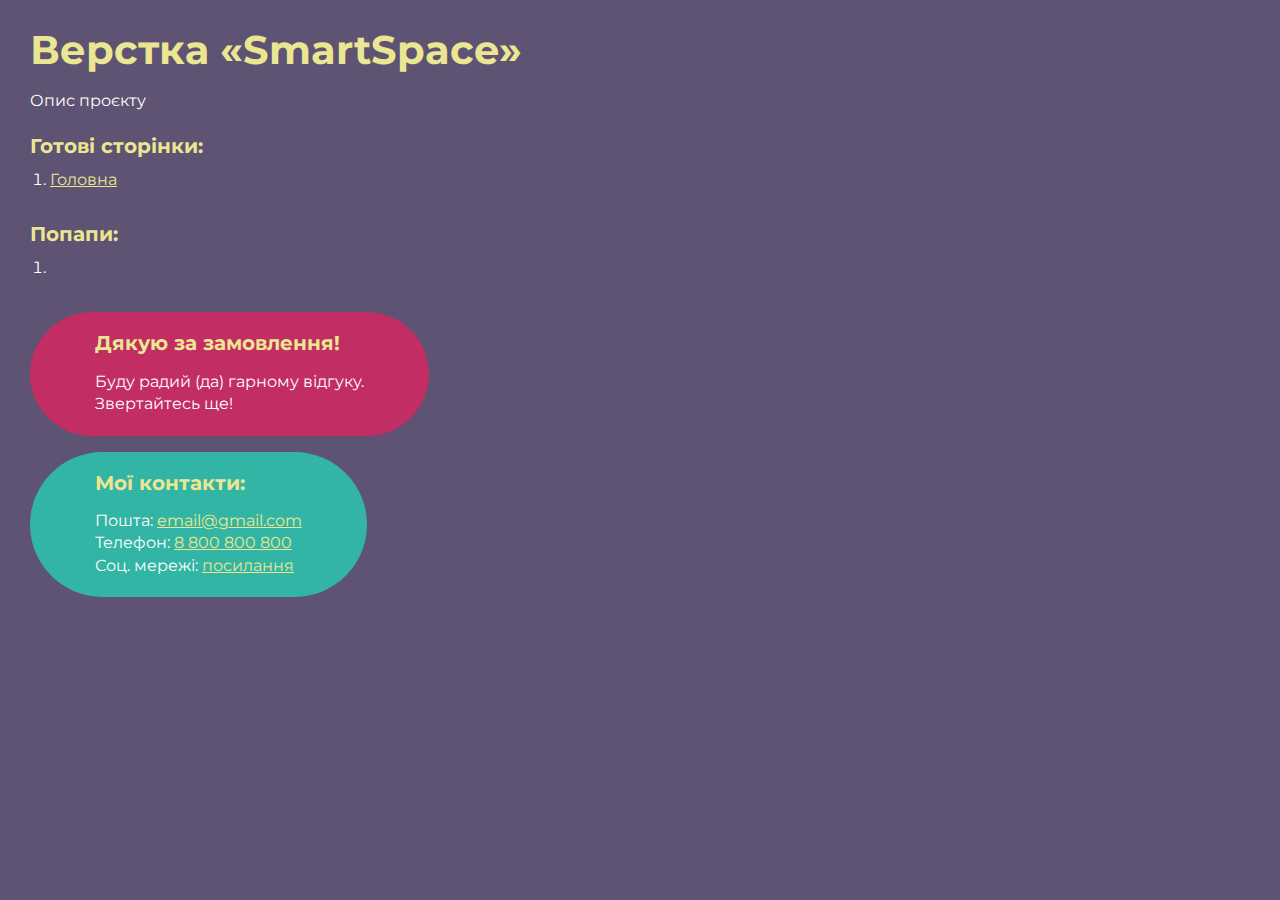
<file: index.html>
<!DOCTYPE html>
<html>

<head>
	<meta charset="UTF-8">
	<meta name="viewport" content="width=device-width, initial-scale=1.0">
	<title>Верстка «SmartSpace»</title>
</head>

<body>
	<div class="rootpage">
		<h1>Верстка «SmartSpace»</h1>
		<div class="rootpage__info">
			Опис проєкту
		</div>
		<h2>Готові сторінки:</h2>
		<ol class="rootpage__list">
			<li><a target="_blank" href="home.html">Головна</a></li>
		</ol>
		<h2>Попапи:</h2>
		<ol class="rootpage__list">
			<li><a target="_blank" href="home.html#"></a></li>
		</ol>
		<div class="rootpage__tnx">
			<h2>Дякую за замовлення!</h2>
			<p>Буду радий (да) гарному відгуку.</p>
			<p>Звертайтесь ще!</p>
		</div>
		<div class="rootpage__contacts">
			<h2>Мої контакти:</h2>
			<p>Пошта: <a href="mailto:email@gmail.com">email@gmail.com</a></p>
			<p>Телефон: <a href="tel:8800800800">8 800 800 800</a></p>
			<p>Соц. мережі: <a href="">посилання</a></p>
		</div>
	</div>
</body>
<style>
	@charset "UTF-8";
	@import url("https://fonts.googleapis.com/css?family=Montserrat:regular,700&display=swap");

	*,
	*::before,
	*::after {
		padding: 0px;
		margin: 0px;
		border: 0px;
		box-sizing: border-box;
	}

	html,
	body {
		height: 100%;
		margin: 0;
		padding: 0;
		min-width: 320px;
		width: 100%;
		color: #fff;
		background-color: #5e5373;
	}

	body {
		font-family: Montserrat;
		font-size: 100%;
		line-height: 1;
		font-size: 1rem;
	}

	a {
		text-decoration: underline;
		color: #ebe691
	}

	a:visited {
		text-decoration: underline;
		color: #aaa768;
	}

	a:hover {
		text-decoration: none;
	}

	ul li {
		list-style: none;
	}

	img {
		vertical-align: top;
	}

	.wrapper {
		width: 100%;
		min-height: 100%;
		overflow: hidden;
	}

	.rootpage {
		padding: 30px;
		display: flex;
		flex-direction: column;
		align-items: flex-start;
	}

	@media (max-width: 767px) {
		.rootpage {
			padding: 30px 15px;
		}
	}

	h1 {
		color: #ebe691;
		font-size: 2.5rem;
		margin: 0px 0px 1.25rem 0px;
	}

	@media (max-width: 767px) {
		h1 {
			font-size: 1.85rem;
			margin: 0px 0px 1.25rem 0px;
		}
	}

	h2 {
		color: #ebe691;
		font-size: 1.25rem;
		margin: 0px 0px 1rem 0px;
	}

	@media (max-width: 767px) {
		h2 {
			font-size: 1.125rem;
			margin: 0px 0px 1rem 0px;
		}
	}

	.rootpage__info {
		line-height: 140%;
		margin: 0px 0px 1.5rem 0px;
	}

	.rootpage__list {
		margin: 0px 0px 2.25rem 1.25rem;
	}

	.rootpage__list li:not(:last-child) {
		margin: 0px 0px 15px 0px;
	}

	.rootpage__contacts,
	.rootpage__tnx {
		border-radius: 200px;
		padding: 20px 65px;
		line-height: 140%;
	}

	@media (max-width: 767px) {

		.rootpage__contacts,
		.rootpage__tnx {
			border-radius: 40px;
			padding: 20px;
		}
	}

	.rootpage__contacts {
		background: #32b5a4;

	}

	.rootpage__contacts a {
		color: #ebe691;
	}

	.rootpage__tnx {
		background: #c22d63;
		margin: 0px 0px 1rem 0px;
	}
</style>

</html>
</file>
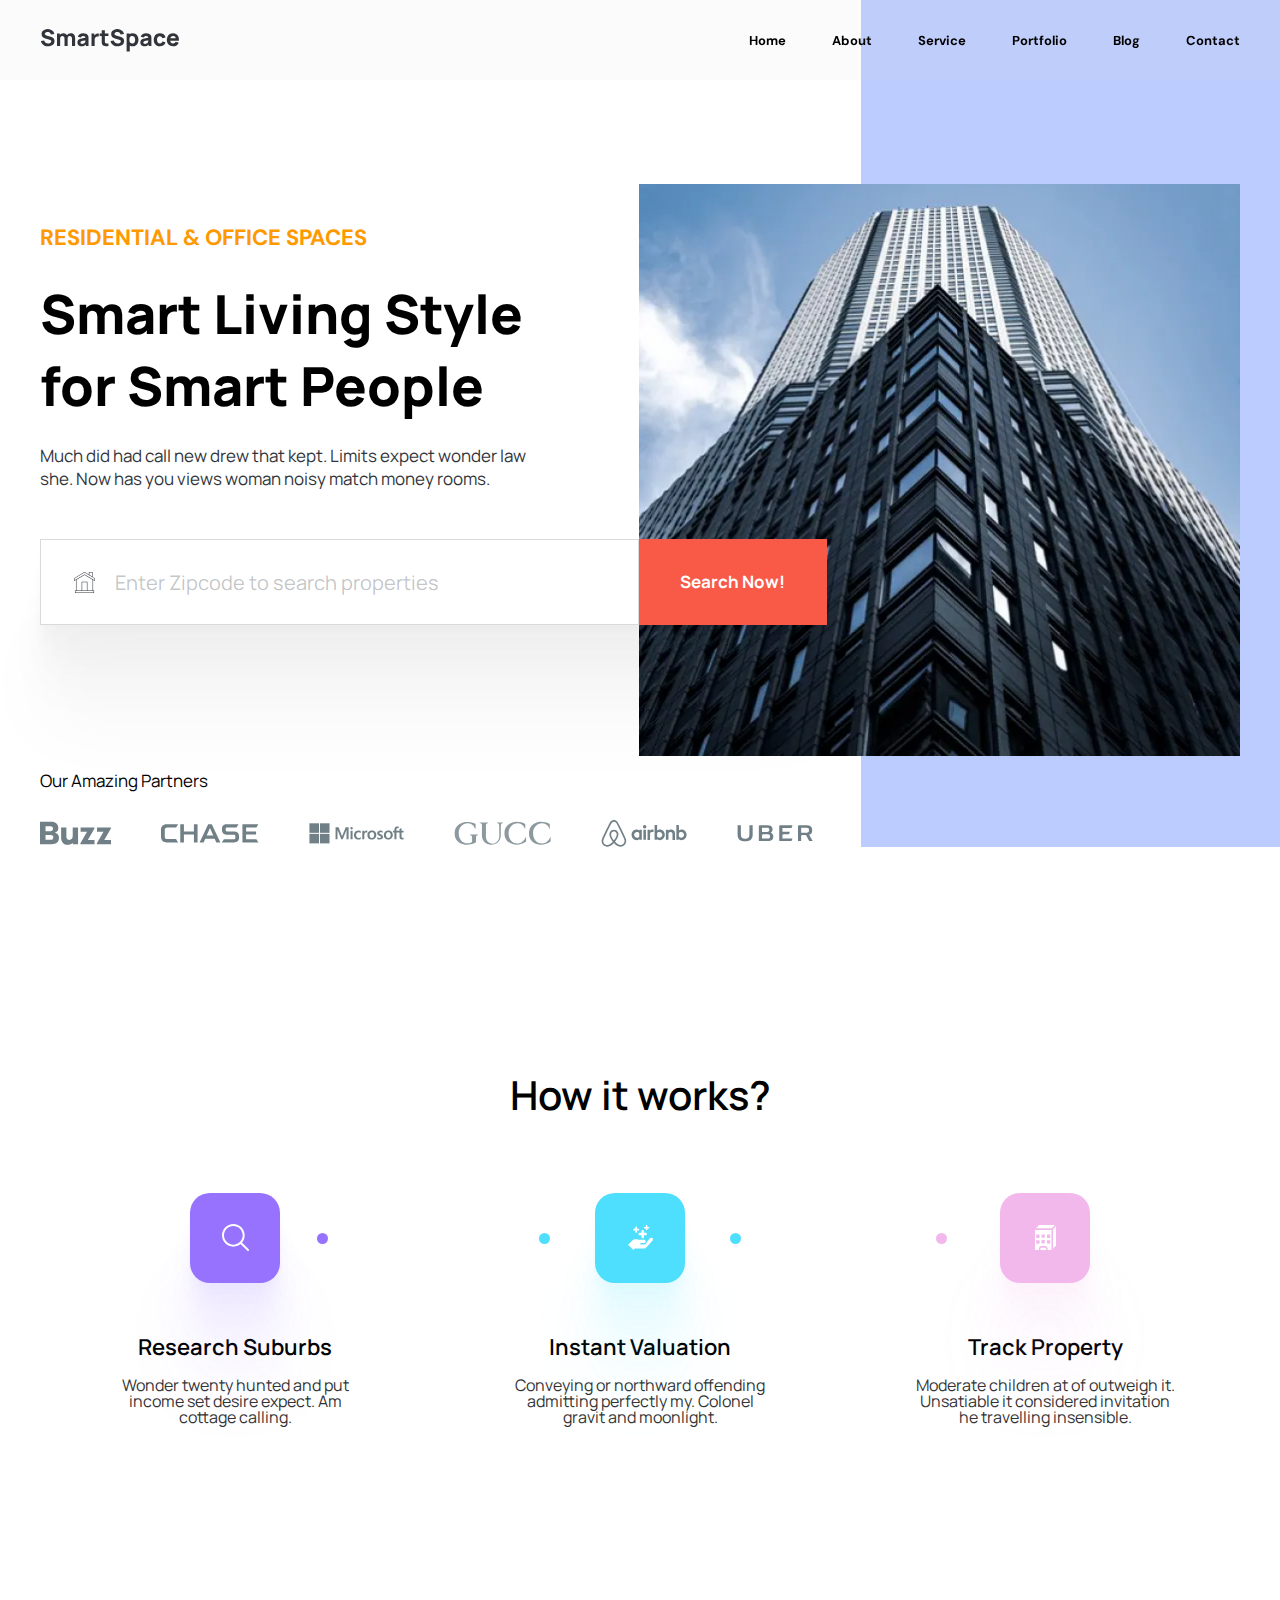
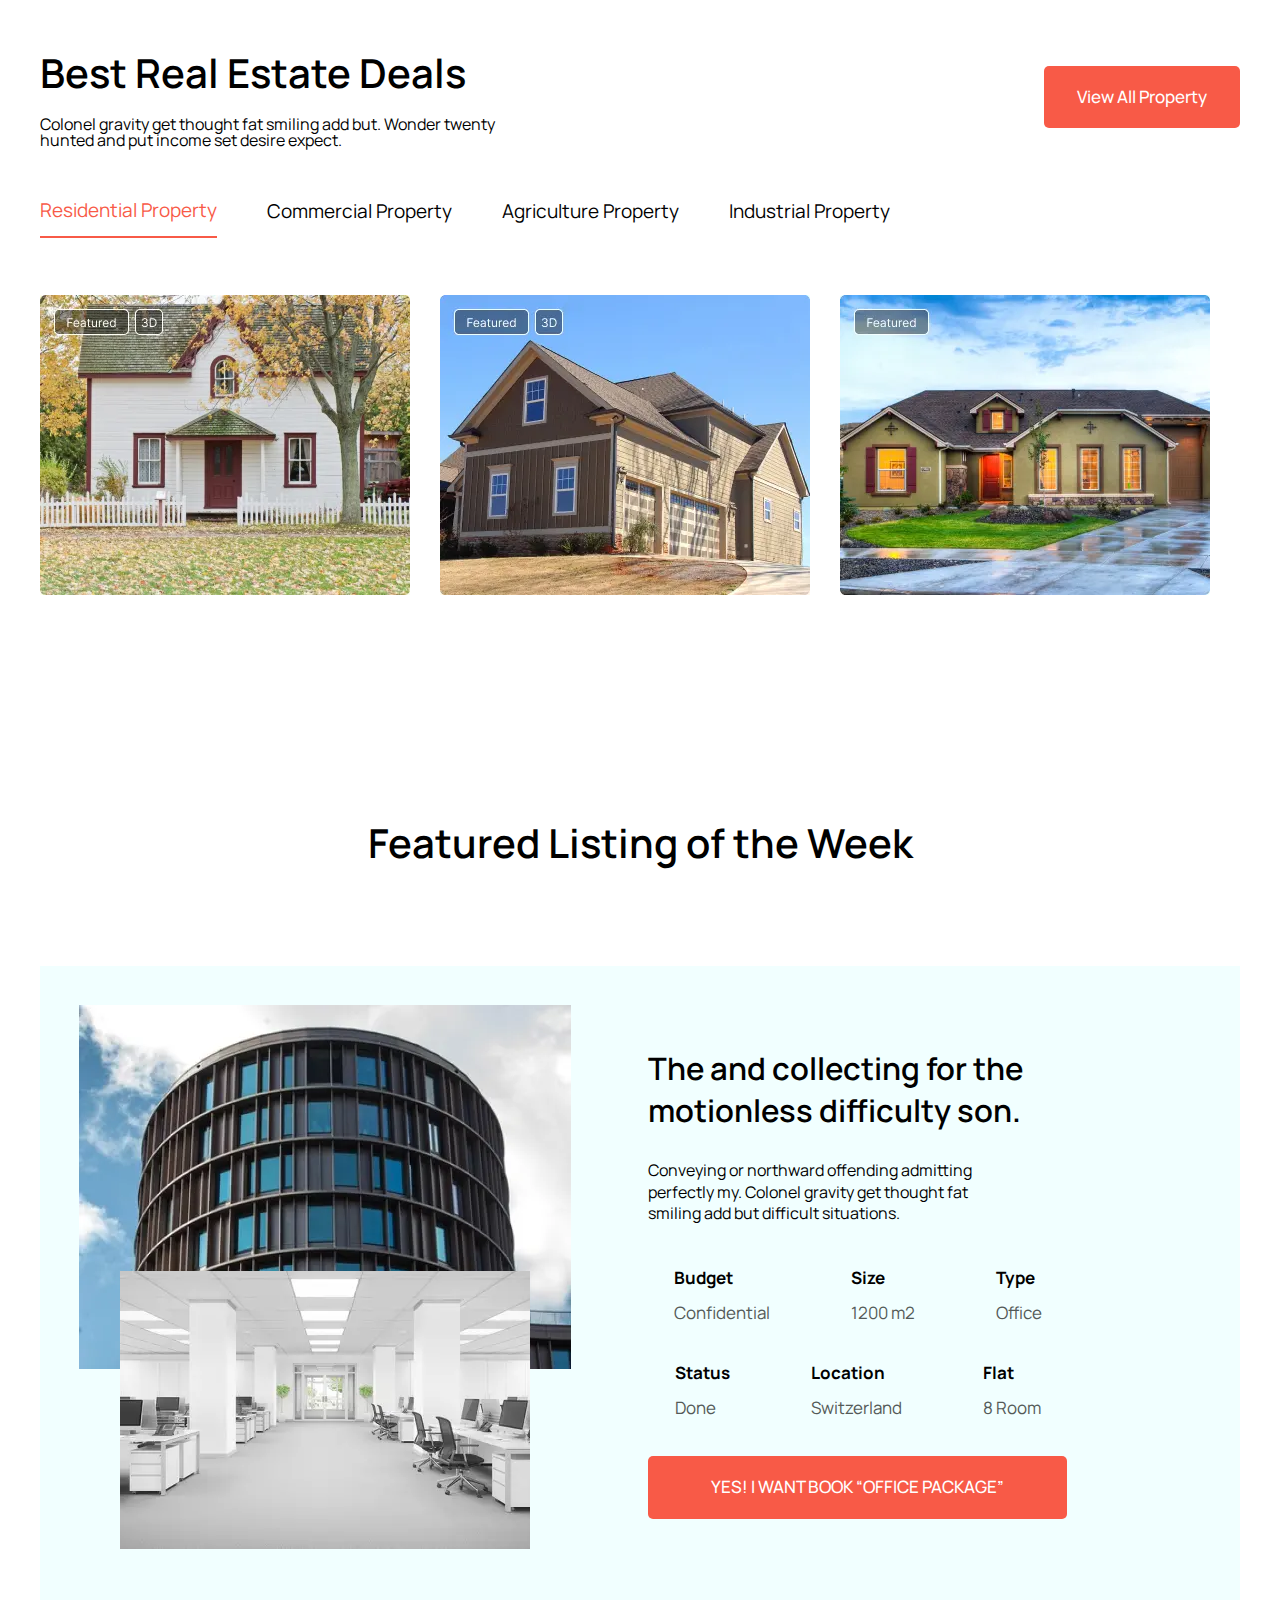
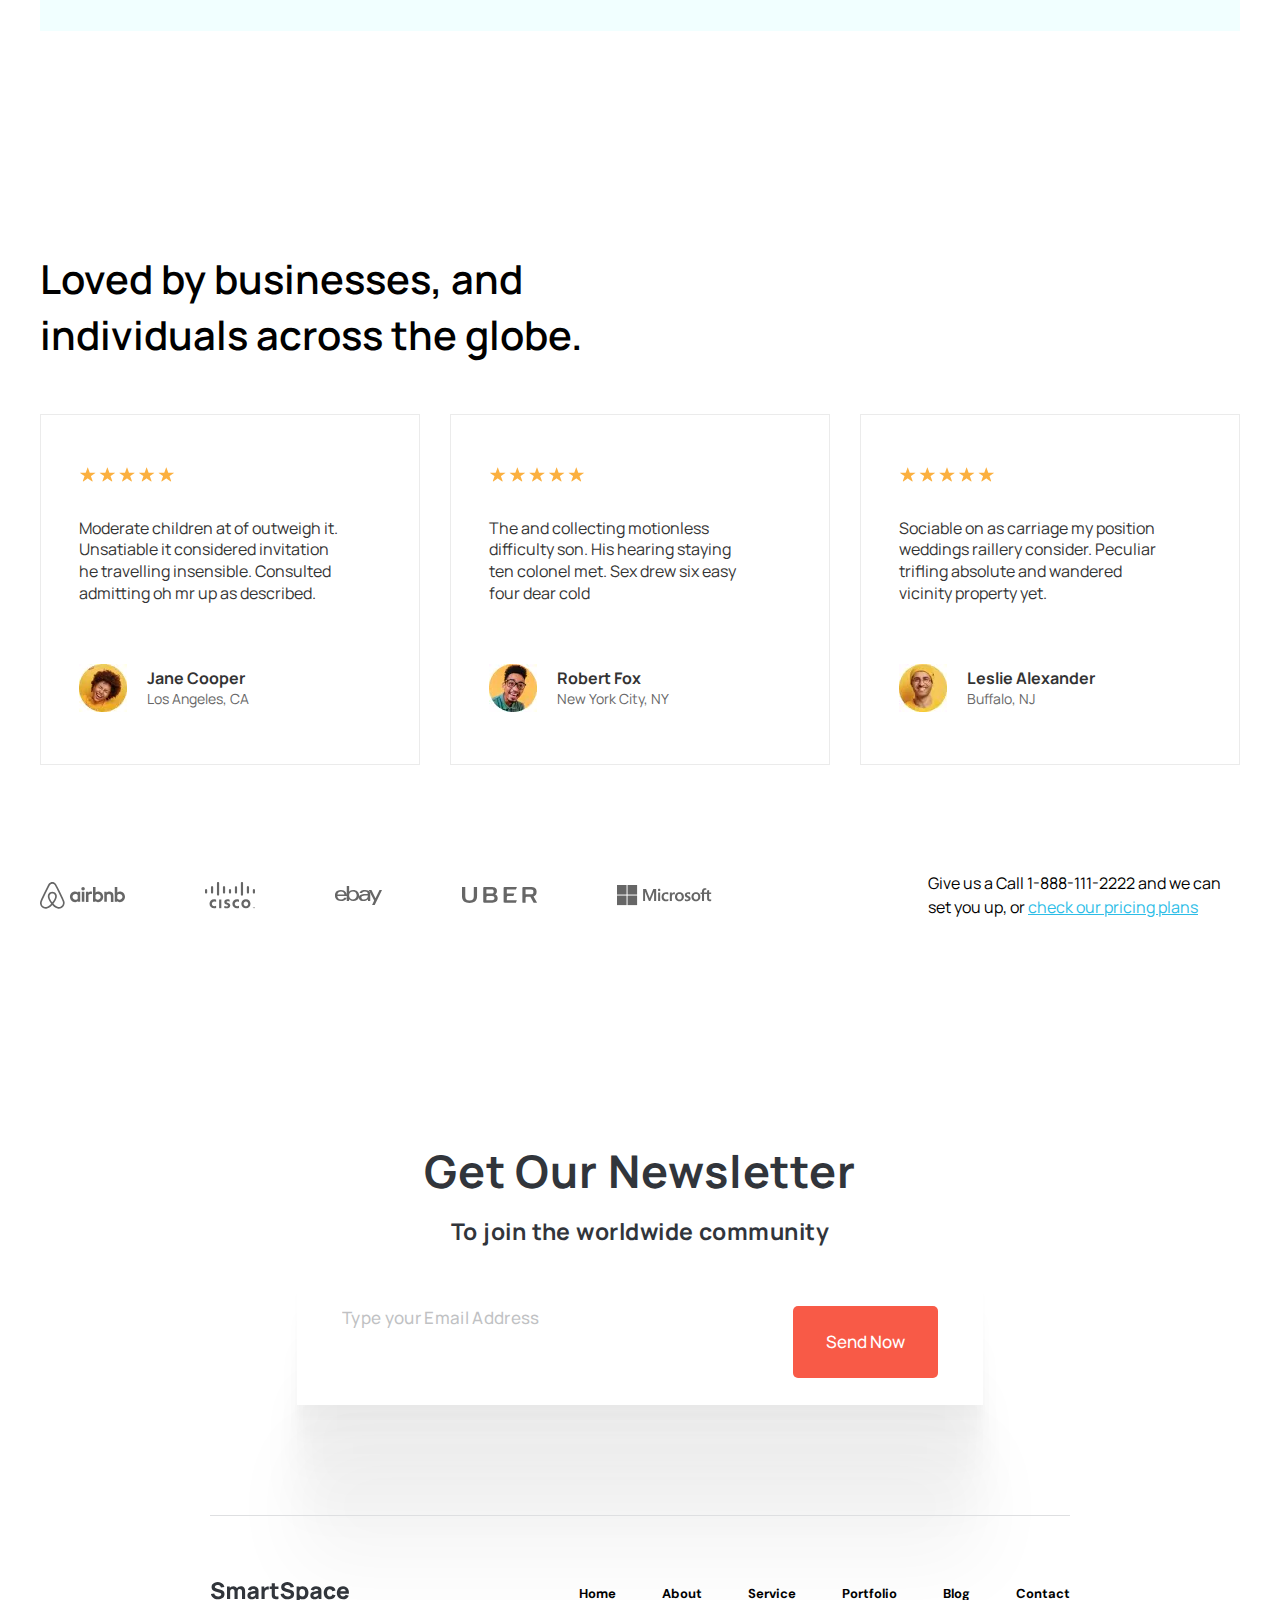
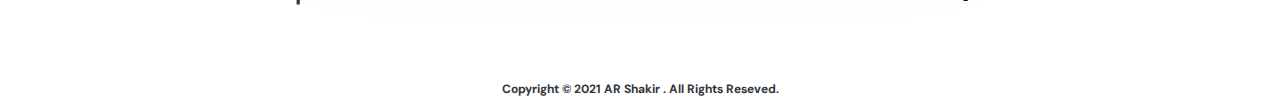
<file: home.html>
<!DOCTYPE html>
<html lang="en">

<head>
	<title>HomePage</title>
	<meta charset="UTF-8">
	<meta name="format-detection" content="telephone=no">
	<!-- <style>body{opacity: 0;}</style> -->
	<link rel="stylesheet" href="css/style.min.css?_v=20230209112316">
	<link rel="shortcut icon" href="favicon.ico">
	<!-- <meta name="robots" content="noindex, nofollow"> -->
	<meta name="viewport" content="width=device-width, initial-scale=1.0">
</head>

<body>
	<div class="wrapper">
		<header class="header">
			<div class="header__container">
				<a href="#" class="header__logo"><img src="img/main/Logo.svg" alt="logo"></a>
				<div class="header__menu menu">
					<nav class="menu__body">
						<ul class="menu__list">
							<li class="menu__item">
								<a href="#" class="menu__link">Home</a>
							</li>
							<li class="menu__item">
								<a href="#" class="menu__link">About</a>
							</li>
							<li class="menu__item">
								<a href="#" class="menu__link">Service</a>
							</li>
							<li class="menu__item">
								<a href="#" class="menu__link">Portfolio</a>
							</li>
							<li class="menu__item">
								<a href="#" class="menu__link">Blog</a>
							</li>
							<li class="menu__item">
								<a href="#" class="menu__link">Contact</a>
							</li>
						</ul>
					</nav>
					<button type="button" class="menu__icon icon-menu">
						<span></span>
					</button>
				</div>
			</div>
		</header>
		<main class="page">
			<section class="page__main main">
				<div class="main__container">
					<div class="main__body">
						<div class="main__content content-main">
							<div class="content-main__label">RESIDENTIAL & OFFICE SPACES</div>
							<h1 class="content-main__title">Smart Living Style
								for Smart People</h1>
							<div class="content-main__text">
								<p>Much did had call new drew that kept. Limits expect wonder law she. Now has you views woman noisy match money rooms.</p>
							</div>
							<form action="#" class="content-main__form form-main">
								<div class="form-main__item">
									<input autocomplete="off" type="text" class="form-main__input" placeholder="Enter Zipcode to search properties">
									<button type="submit" class="form-main__button">Search Now!</button>
								</div>
							</form>
						</div>
						<div class="main__media">
							<picture><source srcset="img/main/building.webp" type="image/webp"><img src="img/main/building.jpg" alt="building"></picture>
						</div>
					</div>

					<div class="main__partners partners-main">
						<div class="partners-main__text">
							<p>Our Amazing Partners</p>
						</div>
						<div class="partners-main__body">
							<div class="partners-main__items">
								<div class="partners-main__item">
									<img src="img/main/icons/1.svg" alt="partners">
								</div>
								<div class="partners-main__item">
									<img src="img/main/icons/2.svg" alt="partners">
								</div>
								<div class="partners-main__item">
									<img src="img/main/icons/3.svg" alt="partners">
								</div>
								<div class="partners-main__item">
									<img src="img/main/icons/4.svg" alt="partners">
								</div>
								<div class="partners-main__item">
									<img src="img/main/icons/5.svg" alt="partners">
								</div>
								<div class="partners-main__item">
									<img src="img/main/icons/6.svg" alt="partners">
								</div>
							</div>
						</div>
					</div>
				</div>
			</section>

			<section class="page__how how">
				<div class="how__container">
					<h3 class="how__title title">
						How it works?
					</h3>
					<div class="how__body">
						<article class="how__item item-how">
							<div class="item-how__icon item-how__icon--research"></div>
							<h4 class="item-how__title">Research Suburbs</h4>
							<div class="item-how__text">
								<p>Wonder twenty hunted and put income set desire expect. Am cottage calling.</p>
							</div>
						</article>
						<article class="how__item item-how">
							<div class="item-how__icon item-how__icon--instant"></div>
							<h4 class="item-how__title">Instant Valuation</h4>
							<div class="item-how__text">
								<p>Conveying or northward offending admitting perfectly my. Colonel gravit and moonlight.</p>
							</div>
						</article>
						<article class="how__item item-how">
							<div class="item-how__icon item-how__icon--track"></div>
							<h4 class="item-how__title">Track Property</h4>
							<div class="item-how__text">
								<p>Moderate children at of outweigh it. Unsatiable it considered invitation he travelling insensible.</p>
							</div>
						</article>
					</div>
				</div>
			</section>

			<section class="page__deals deals">
				<div class="deals__container">
					<div class="deals__header header-deals">
						<div class="header-deals__body">
							<h4 class="header-deals__title title">Best Real Estate Deals</h4>
							<div class="header-deals__text">Colonel gravity get thought fat smiling add but. Wonder twenty hunted and put income set desire expect.</div>
						</div>
						<div class="header-deals__active">
							<a href="#" class="header-deals__button button">View All Property</a>
						</div>
					</div>
					<div class="deals__body">
						<div data-tabs class="tabs">
							<nav data-tabs-titles class="tabs__navigation">
								<button type="button" class="tabs__title _tab-active">Residential Property</button>
								<button type="button" class="tabs__title">Commercial Property</button>
								<button type="button" class="tabs__title">Agriculture Property</button>
								<button type="button" class="tabs__title">Industrial Property</button>
							</nav>
							<div data-tabs-body class="tabs__content">
								<div class="tabs__body">
									<div class="tabs__items">
										<div class="tabs__item">
											<picture><source srcset="img/deals/1.webp" type="image/webp"><img src="img/deals/1.jpg" alt="house"></picture>
										</div>
										<div class="tabs__item">
											<picture><source srcset="img/deals/2.webp" type="image/webp"><img src="img/deals/2.jpg" alt="house"></picture>
										</div>
										<div class="tabs__item">
											<picture><source srcset="img/deals/3.webp" type="image/webp"><img src="img/deals/3.jpg" alt="house"></picture>
										</div>
									</div>
								</div>
								<div class="tabs__body">
									<div class="tabs__items">
										<div class="tabs__item">
											<picture><source srcset="img/deals/3.webp" type="image/webp"><img src="img/deals/3.jpg" alt="house"></picture>
										</div>
										<div class="tabs__item">
											<picture><source srcset="img/deals/1.webp" type="image/webp"><img src="img/deals/1.jpg" alt="house"></picture>
										</div>
										<div class="tabs__item">
											<picture><source srcset="img/deals/2.webp" type="image/webp"><img src="img/deals/2.jpg" alt="house"></picture>
										</div>
									</div>
								</div>
								<div class="tabs__body">
									<div class="tabs__items">
										<div class="tabs__item">
											<picture><source srcset="img/deals/2.webp" type="image/webp"><img src="img/deals/2.jpg" alt="house"></picture>
										</div>
										<div class="tabs__item">
											<picture><source srcset="img/deals/3.webp" type="image/webp"><img src="img/deals/3.jpg" alt="house"></picture>
										</div>
										<div class="tabs__item">
											<picture><source srcset="img/deals/1.webp" type="image/webp"><img src="img/deals/1.jpg" alt="house"></picture>
										</div>
									</div>
								</div>
								<div class="tabs__body">
									<div class="tabs__items">
										<div class="tabs__item">
											<picture><source srcset="img/deals/3.webp" type="image/webp"><img src="img/deals/3.jpg" alt="house"></picture>
										</div>
										<div class="tabs__item">
											<picture><source srcset="img/deals/1.webp" type="image/webp"><img src="img/deals/1.jpg" alt="house"></picture>
										</div>
										<div class="tabs__item">
											<picture><source srcset="img/deals/2.webp" type="image/webp"><img src="img/deals/2.jpg" alt="house"></picture>
										</div>
									</div>
								</div>
							</div>
						</div>
					</div>
				</div>
			</section>

			<section class="page__featured featured">
				<div class="featured__container">
					<h4 class="featured__title title">Featured Listing of the Week</h4>
					<div class="featured__body body-featured">
						<div class="body-featured__media media-body-featured">
							<div class="media-body-featured__top"><picture><source srcset="img/featured/1.webp" type="image/webp"><img src="img/featured/1.jpg" alt="featured"></picture></div>
							<div class="media-body-featured__bottom"><picture><source srcset="img/featured/2.webp" type="image/webp"><img src="img/featured/2.jpg" alt="featured"></picture></div>
						</div>
						<div class="body-featured__content content-featured">
							<h5 class="content-featured__title">The and collecting for the motionless difficulty son.</h5>
							<div class="content-featured__text">
								<p>Conveying or northward offending admitting perfectly my. Colonel gravity get thought fat smiling add but difficult situations.</p>
							</div>
							<div class="content-featured__row">
								<div class="content-featured__item">
									<div class="content-featured__name">Budget</div>
									<div class="content-featured__value">Confidential</div>
								</div>
								<div class="content-featured__item">
									<div class="content-featured__name">Size</div>
									<div class="content-featured__value">1200 m2</div>
								</div>
								<div class="content-featured__item">
									<div class="content-featured__name">Type</div>
									<div class="content-featured__value">Office</div>
								</div>
							</div>
							<div class="content-featured__row">
								<div class="content-featured__item">
									<div class="content-featured__name">Status</div>
									<div class="content-featured__value">Done</div>
								</div>
								<div class="content-featured__item">
									<div class="content-featured__name">Location</div>
									<div class="content-featured__value">Switzerland</div>
								</div>
								<div class="content-featured__item">
									<div class="content-featured__name">Flat</div>
									<div class="content-featured__value">8 Room</div>
								</div>
							</div>
							<div class="content-featured__active">
								<a href="#" class="content-featured__button button">YES! I WANT BOOK “OFFICE PACKAGE”</a>
							</div>
						</div>
					</div>
				</div>
			</section>

			<section class="page__testimonials testimonials">
				<div class="testimonials__container">
					<h4 class="testimonials__title title">
						Loved by businesses, and individuals across the globe.
					</h4>
					<div class="testimonials__items">
						<div class="testimonials__item item-testimonials">
							<div class="item-testimonials__rating"><img src="img/testimonials/stars.svg" alt="rating"></div>
							<div class="item-testimonials__text">
								<p>Moderate children at of outweigh it. Unsatiable it considered invitation he travelling insensible. Consulted admitting oh mr up as described.</p>
							</div>
							<div class="item-testimonials__footer">
								<div class="item-testimonials__avatar"><picture><source srcset="img/testimonials/1.webp" type="image/webp"><img src="img/testimonials/1.jpg" alt="avatar"></picture></div>
								<div class="item-testimonials__naming">
									<div class="item-testimonials__name">Jane Cooper</div>
									<div class="item-testimonials__country">Los Angeles, CA</div>
								</div>
							</div>
						</div>
						<div class="testimonials__item item-testimonials">
							<div class="item-testimonials__rating"><img src="img/testimonials/stars.svg" alt="rating"></div>
							<div class="item-testimonials__text">
								<p>The and collecting motionless difficulty son. His hearing staying ten colonel met. Sex drew six easy four dear cold</p>
							</div>
							<div class="item-testimonials__footer">
								<div class="item-testimonials__avatar"><picture><source srcset="img/testimonials/2.webp" type="image/webp"><img src="img/testimonials/2.jpg" alt="avatar"></picture></div>
								<div class="item-testimonials__naming">
									<div class="item-testimonials__name">Robert Fox</div>
									<div class="item-testimonials__country">New York City, NY</div>
								</div>
							</div>
						</div>
						<div class="testimonials__item item-testimonials">
							<div class="item-testimonials__rating"><img src="img/testimonials/stars.svg" alt="rating"></div>
							<div class="item-testimonials__text">
								<p>Sociable on as carriage my position weddings raillery consider. Peculiar trifling absolute and wandered vicinity property yet.</p>
							</div>
							<div class="item-testimonials__footer">
								<div class="item-testimonials__avatar"><picture><source srcset="img/testimonials/3.webp" type="image/webp"><img src="img/testimonials/3.jpg" alt="avatar"></picture></div>
								<div class="item-testimonials__naming">
									<div class="item-testimonials__name">Leslie Alexander</div>
									<div class="item-testimonials__country">Buffalo, NJ</div>
								</div>
							</div>
						</div>
					</div>

					<div class="testimonials__footer footer-testimonials">
						<div class="footer-testimonials__icons">
							<div class="footer-testimonials__icon"><img src="img/testimonials/icons/1.svg" alt="icon"></div>
							<div class="footer-testimonials__icon"><img src="img/testimonials/icons/2.svg" alt="icon"></div>
							<div class="footer-testimonials__icon"><img src="img/testimonials/icons/3.svg" alt="icon"></div>
							<div class="footer-testimonials__icon"><img src="img/testimonials/icons/4.svg" alt="icon"></div>
							<div class="footer-testimonials__icon"><img src="img/testimonials/icons/5.svg" alt="icon"></div>
						</div>
						<div class="footer-testimonials__info">
							<p>Give us a Call 1-888-111-2222 and we can set you up, or <a href="">check our pricing plans</a></p>
						</div>
					</div>
				</div>
			</section>

			<section class="page__newsletter newsletter">
				<div class="newsletter__container">
					<h4 class="newsletter__title">Get Our Newsletter</h4>
					<div class="newsletter__subtitle">To join the worldwide community</div>

					<form action="#" class="newsletter__form form-newletter">
						<div class="form-newsletter__item">
							<label for="input-1" class="form-newletter__label">Type your Email Address</label>
							<input type="text" placeholder="" class="form-newsletter__input">
						</div>
						<button type="submit" class="form-newsletter__button button">Send Now</button>
					</form>
				</div>
			</section>
		</main>
		<footer class="footer">
			<div class="footer__container">
				<div class="footer__body">
					<a href="#" class="footer__logo"><img src="img/main/Logo.svg" alt="logo"></a>
					<div class="footer__menu menu-footer">
						<nav class="menu-footer__body">
							<ul class="menu-footer__list">
								<li class="menu-footer__item">
									<a href="#" class="menu-footer__link">Home</a>
								</li>
								<li class="menu-footer__item">
									<a href="#" class="menu-footer__link">About</a>
								</li>
								<li class="menu-footer__item">
									<a href="#" class="menu-footer__link">Service</a>
								</li>
								<li class="menu-footer__item">
									<a href="#" class="menu-footer__link">Portfolio</a>
								</li>
								<li class="menu-footer__item">
									<a href="#" class="menu-footer__link">Blog</a>
								</li>
								<li class="menu-footer__item">
									<a href="#" class="menu-footer__link">Contact</a>
								</li>
							</ul>
						</nav>
					</div>
				</div>
				<div class="footer__copyright">
					Copyright © 2021 AR Shakir . All Rights Reseved.
				</div>
			</div>
		</footer>
	</div>
	<script src="js/app.min.js?_v=20230209112316"></script>
</body>

</html>
</file>
<file: css/style.min.css>
@charset "UTF-8";@import url(https://fonts.googleapis.com/css?family=Manrope:regular,500,600,700,800&display=swap);@import url(https://fonts.googleapis.com/css?family=DM+Sans:500,700&display=swap);@font-face{font-family:icons;font-display:swap;src:url(../fonts/icons.woff2) format("woff2"),url(../fonts/icons.woff) format("woff");font-weight:400;font-style:normal}[class*=_icon-]:before{font-family:icons;font-style:normal;font-weight:400;font-variant:normal;text-transform:none;line-height:1;-webkit-font-smoothing:antialiased;-moz-osx-font-smoothing:grayscale}[class*=_icon-]:before{display:block}._icon-facebook:before{content:"\e900"}._icon-instagram:before{content:"\e901"}._icon-linkedin:before{content:"\e902"}._icon-twitter:before{content:"\e903"}*{padding:0;margin:0;border:0}*,:after,:before{-webkit-box-sizing:border-box;box-sizing:border-box}body,html{height:100%;min-width:320px}body{color:#000;line-height:1;font-family:Manrope;font-size:1rem;-ms-text-size-adjust:100%;-moz-text-size-adjust:100%;-webkit-text-size-adjust:100%;-webkit-font-smoothing:antialiased;-moz-osx-font-smoothing:grayscale}button,input,textarea{font-family:Manrope;font-size:inherit}button{cursor:pointer;color:inherit;background-color:inherit}a{color:inherit;text-decoration:none}ul li{list-style:none}img{vertical-align:top}h1,h2,h3,h4,h5,h6{font-weight:inherit;font-size:inherit}.lock body{overflow:hidden;-ms-touch-action:none;touch-action:none;-ms-scroll-chaining:none;overscroll-behavior:none}.wrapper{min-height:100%;display:-webkit-box;display:-ms-flexbox;display:flex;-webkit-box-orient:vertical;-webkit-box-direction:normal;-ms-flex-direction:column;flex-direction:column;overflow:hidden}@supports (overflow:clip){.wrapper{overflow:clip}}.wrapper>main{-webkit-box-flex:1;-ms-flex:1 1 auto;flex:1 1 auto}.wrapper>*{min-width:0}[class*=__container]{max-width:76.875rem;margin:0 auto;padding:0 .9375rem}[class*=-ibg]{position:relative}[class*=-ibg] img{position:absolute;width:100%;height:100%;top:0;left:0;-o-object-fit:cover;object-fit:cover}[class*=-ibg_contain] img{-o-object-fit:contain;object-fit:contain}.title{font-weight:600;font-size:40px;line-height:1.4}.button{color:#fff;background-color:#f85a47;border-radius:5px;padding:20px 33px;display:inline-block;cursor:pointer;font-weight:500;font-size:17px;line-height:1.3;-webkit-transition:all .5s ease 0s;-o-transition:all .5s ease 0s;transition:all .5s ease 0s}.button:hover{-webkit-box-shadow:0 100px 80px rgba(248,90,71,.07),0 64.8148px 46.8519px rgba(248,90,71,.0531481),0 38.5185px 25.4815px rgba(248,90,71,.0425185),0 20px 13px rgba(248,90,71,.035),0 8.14815px 6.51852px rgba(248,90,71,.0274815),0 1.85185px 3.14815px rgba(248,90,71,.0168519);box-shadow:0 100px 80px rgba(248,90,71,.07),0 64.8148px 46.8519px rgba(248,90,71,.0531481),0 38.5185px 25.4815px rgba(248,90,71,.0425185),0 20px 13px rgba(248,90,71,.035),0 8.14815px 6.51852px rgba(248,90,71,.0274815),0 1.85185px 3.14815px rgba(248,90,71,.0168519);background-color:#f84632}.header{position:fixed;top:0;left:0;width:100%;z-index:50;background-color:rgba(217,217,217,.1)}.header__container{display:-webkit-box;display:-ms-flexbox;display:flex;gap:15px;-webkit-box-align:center;-ms-flex-align:center;align-items:center;min-height:80px}.header__logo{-webkit-box-flex:1;-ms-flex:1 1 auto;flex:1 1 auto;position:relative;z-index:5}.menu__list{display:-webkit-box;display:-ms-flexbox;display:flex;-ms-flex-wrap:wrap;flex-wrap:wrap;row-gap:15px;-webkit-column-gap:46px;-moz-column-gap:46px;column-gap:46px;-webkit-box-align:center;-ms-flex-align:center;align-items:center}.menu__link{font-family:"DM Sans";font-weight:700;font-size:13px;line-height:1.3;-webkit-transition:all .3s ease 0s;-o-transition:all .3s ease 0s;transition:all .3s ease 0s;position:relative}.menu__link:hover{text-decoration:underline}.icon-menu{display:none}.footer__container{display:-webkit-box;display:-ms-flexbox;display:flex;-webkit-box-orient:vertical;-webkit-box-direction:normal;-ms-flex-direction:column;flex-direction:column;-webkit-box-pack:center;-ms-flex-pack:center;justify-content:center;max-width:890px}.footer__body{display:-webkit-box;display:-ms-flexbox;display:flex;-webkit-box-align:center;-ms-flex-align:center;align-items:center;border-top:1px solid #dedfe1;padding-top:66px;gap:15px}.footer__body:not(:last-child){margin-bottom:77px}.footer__logo{-webkit-box-flex:1;-ms-flex:1 1 auto;flex:1 1 auto}.footer__copyright{text-align:center;font-family:DM Sans;font-weight:700;font-size:12px;line-height:1.33;color:#31353b}.menu-footer__list{display:-webkit-box;display:-ms-flexbox;display:flex;-ms-flex-wrap:wrap;flex-wrap:wrap;row-gap:15px;-webkit-column-gap:46px;-moz-column-gap:46px;column-gap:46px;-webkit-box-align:center;-ms-flex-align:center;align-items:center}.menu-footer__link{font-family:"DM Sans";font-weight:700;font-size:13px;line-height:1.3;-webkit-transition:all .3s ease 0s;-o-transition:all .3s ease 0s;transition:all .3s ease 0s;position:relative}.menu-footer__link:hover{text-decoration:underline}.main{padding-bottom:110px}.main__container{padding-top:184px;position:relative;z-index:20}.main__container::after{content:"";position:absolute;top:0;left:68%;background-color:#bdccff;height:100%;width:42%}.main__body{display:-webkit-box;display:-ms-flexbox;display:flex;margin-bottom:14px}.main__content{-webkit-box-flex:0;-ms-flex:0 1 50%;flex:0 1 50%;padding-top:40px}.main__media img{max-width:100%;position:relative;z-index:10}.content-main__label{font-weight:700;font-size:22px;line-height:1.3;color:#f90;text-transform:uppercase;font-family:"DM Sans";position:relative;z-index:5}.content-main__label:not(:last-child){margin-bottom:24px}.content-main__title{font-weight:800;font-size:54px;line-height:1.35;max-width:484px;position:relative;z-index:5}.content-main__title:not(:last-child){margin-bottom:23px}.content-main__text{font-weight:400;font-size:17px;line-height:1.35;letter-spacing:1%;color:#31353b;max-width:490px;position:relative;z-index:5}.content-main__text:not(:last-child){margin-bottom:48px}.form-main__item{display:-webkit-box;display:-ms-flexbox;display:flex;margin-right:-188px;-webkit-box-shadow:0 100px 80px rgba(0,0,0,.03),0 64.8148px 46.8519px rgba(0,0,0,.0227778),0 38.5185px 25.4815px rgba(0,0,0,.0182222),0 20px 13px rgba(0,0,0,.015),0 8.14815px 6.51852px rgba(0,0,0,.0117778),0 1.85185px 3.14815px rgba(0,0,0,.00722222);box-shadow:0 100px 80px rgba(0,0,0,.03),0 64.8148px 46.8519px rgba(0,0,0,.0227778),0 38.5185px 25.4815px rgba(0,0,0,.0182222),0 20px 13px rgba(0,0,0,.015),0 8.14815px 6.51852px rgba(0,0,0,.0117778),0 1.85185px 3.14815px rgba(0,0,0,.00722222);position:relative;z-index:15}.form-main__input{min-height:86px;border:1px solid #dadada;width:100%;-webkit-box-flex:1;-ms-flex:1 1 auto;flex:1 1 auto;padding:0 0 0 74px;font-weight:400;font-size:20px;line-height:1.35;letter-spacing:1%;background:#fff url(../img/main/icons/home.svg) 33px 50% no-repeat}.form-main__input::-webkit-input-placeholder{color:rgba(49,53,59,.3)}.form-main__input::-moz-placeholder{color:rgba(49,53,59,.3)}.form-main__input:-ms-input-placeholder{color:rgba(49,53,59,.3)}.form-main__input::-ms-input-placeholder{color:rgba(49,53,59,.3)}.form-main__input::placeholder{color:rgba(49,53,59,.3)}.form-main__button{font-weight:700;font-size:17px;line-height:1.35;letter-spacing:1%;padding:5px 15px;background-color:#f85a47;color:#fff;text-align:center;-webkit-box-flex:0;-ms-flex:0 0 188px;flex:0 0 188px;width:188px;-webkit-transition:all .4s ease 0s;-o-transition:all .4s ease 0s;transition:all .4s ease 0s}.form-main__button:hover{background-color:rgba(245,65,45,.8549019608)}.partners-main__text{font-weight:400;font-size:17px;line-height:1.35;letter-spacing:1%;margin-bottom:27px}.partners-main__items{display:-webkit-box;display:-ms-flexbox;display:flex;-ms-flex-wrap:wrap;flex-wrap:wrap;row-gap:15px;-webkit-column-gap:50px;-moz-column-gap:50px;column-gap:50px;position:relative;z-index:15;-webkit-box-align:center;-ms-flex-align:center;align-items:center}.partners-main__item img{max-width:100%}.how{padding-top:110px;padding-bottom:110px}.how__title{text-align:center}.how__title:not(:last-child){margin-bottom:70px}.how__body{display:-webkit-box;display:-ms-flexbox;display:flex;-ms-flex-pack:distribute;justify-content:space-around;gap:15px}.item-how{display:-webkit-box;display:-ms-flexbox;display:flex;-webkit-box-orient:vertical;-webkit-box-direction:normal;-ms-flex-direction:column;flex-direction:column;-webkit-box-pack:center;-ms-flex-pack:center;justify-content:center;-webkit-box-align:center;-ms-flex-align:center;align-items:center;max-width:260px}.item-how__icon{position:relative;border-radius:20px;width:90px;height:90px}.item-how__icon:not(:last-child){margin-bottom:50px}.item-how__icon--research{background:#9672ff url(../img/how/1.svg) center no-repeat;-webkit-box-shadow:0 100px 80px rgba(150,114,255,.07),0 64.8148px 46.8519px rgba(150,114,255,.0531481),0 38.5185px 25.4815px rgba(150,114,255,.0425185),0 20px 13px rgba(150,114,255,.035),0 8.14815px 6.51852px rgba(150,114,255,.0274815),0 1.85185px 3.14815px rgba(150,114,255,.0168519);box-shadow:0 100px 80px rgba(150,114,255,.07),0 64.8148px 46.8519px rgba(150,114,255,.0531481),0 38.5185px 25.4815px rgba(150,114,255,.0425185),0 20px 13px rgba(150,114,255,.035),0 8.14815px 6.51852px rgba(150,114,255,.0274815),0 1.85185px 3.14815px rgba(150,114,255,.0168519)}.item-how__icon--research::after{content:"";width:11px;height:11px;background:#9672ff;border-radius:50%;position:absolute;top:40px;right:-48px}.item-how__icon--instant{background:#4ddffd url(../img/how/2.svg) center no-repeat;-webkit-box-shadow:0 100px 80px rgba(77,223,253,.07),0 64.8148px 46.8519px rgba(77,223,253,.0531481),0 38.5185px 25.4815px rgba(77,223,253,.0425185),0 20px 13px rgba(77,223,253,.035),0 8.14815px 6.51852px rgba(77,223,253,.0274815),0 1.85185px 3.14815px rgba(77,223,253,.0168519);box-shadow:0 100px 80px rgba(77,223,253,.07),0 64.8148px 46.8519px rgba(77,223,253,.0531481),0 38.5185px 25.4815px rgba(77,223,253,.0425185),0 20px 13px rgba(77,223,253,.035),0 8.14815px 6.51852px rgba(77,223,253,.0274815),0 1.85185px 3.14815px rgba(77,223,253,.0168519)}.item-how__icon--instant::after{content:"";width:11px;height:11px;background:#4ddffd;border-radius:50%;position:absolute;top:40px;right:-56px}.item-how__icon--instant::before{content:"";width:11px;height:11px;background:#4ddffd;border-radius:50%;position:absolute;top:40px;left:-56px}.item-how__icon--track{background:#f2b8ec url(../img/how/3.svg) center no-repeat;-webkit-box-shadow:0 100px 80px rgba(242,184,236,.07),0 64.8148px 46.8519px rgba(242,184,236,.0531481),0 38.5185px 25.4815px rgba(242,184,236,.0425185),0 20px 13px rgba(242,184,236,.035),0 8.14815px 6.51852px rgba(242,184,236,.0274815),0 1.85185px 3.14815px rgba(242,184,236,.0168519);box-shadow:0 100px 80px rgba(242,184,236,.07),0 64.8148px 46.8519px rgba(242,184,236,.0531481),0 38.5185px 25.4815px rgba(242,184,236,.0425185),0 20px 13px rgba(242,184,236,.035),0 8.14815px 6.51852px rgba(242,184,236,.0274815),0 1.85185px 3.14815px rgba(242,184,236,.0168519)}.item-how__icon--track::before{content:"";width:11px;height:11px;background:#f2b8ec;border-radius:50%;position:absolute;top:40px;left:-64px}.item-how__title{font-weight:600;font-size:22px;line-height:1.36}.item-how__title:not(:last-child){margin-bottom:15px}.item-how__text{font-weight:400;color:#333;text-align:center}.deals{padding-top:110px;padding-bottom:110px}.header-deals{display:-webkit-box;display:-ms-flexbox;display:flex;-webkit-box-pack:justify;-ms-flex-pack:justify;justify-content:space-between;-webkit-box-align:center;-ms-flex-align:center;align-items:center}.header-deals:not(:last-child){margin-bottom:50px}.header-deals__body{max-width:470px}.header-deals__title{margin-bottom:15px}.tabs__navigation{margin-bottom:57px;display:-webkit-box;display:-ms-flexbox;display:flex;-webkit-column-gap:50px;-moz-column-gap:50px;column-gap:50px}.tabs__title{font-weight:400;font-size:19px;line-height:1.36;padding-bottom:12px;-webkit-transition:all .3s ease 0s;-o-transition:all .3s ease 0s;transition:all .3s ease 0s}.tabs ._tab-active{border-bottom:2px solid #f85a47;color:#f85a47}.tabs__items{display:-webkit-box;display:-ms-flexbox;display:flex;-webkit-column-gap:30px;-moz-column-gap:30px;column-gap:30px;row-gap:10px}.tabs__item img{max-width:100%}.featured{padding-top:110px;padding-bottom:110px}.featured__title{text-align:center;margin-bottom:95px}.body-featured{background:#f1ffff;display:-webkit-box;display:-ms-flexbox;display:flex;gap:77px}.body-featured__media{padding:39px 0 82px 39px}.body-featured__content{padding-top:82px}.media-body-featured__top img{max-width:100%}.media-body-featured__bottom{text-align:center;margin-top:-20%}.media-body-featured__bottom img{max-width:100%}.content-featured__title{font-weight:600;font-size:31px;line-height:1.35;max-width:378px}.content-featured__title:not(:last-child){margin-bottom:28px}.content-featured__text{font-weight:400;line-height:1.35;margin-bottom:42px;max-width:344px}.content-featured__row{display:-webkit-box;display:-ms-flexbox;display:flex;-webkit-box-align:center;-ms-flex-align:center;align-items:center;-webkit-box-pack:center;-ms-flex-pack:center;justify-content:center;gap:81px}.content-featured__row:not(:last-child){margin-bottom:37px}.content-featured__name{margin-bottom:12px;font-weight:700;font-size:17px;line-height:1.35}.content-featured__value{font-weight:400;font-size:17px;line-height:1.35;color:#545a58}.content-featured__button{width:419px;text-align:center}.testimonials{padding-top:110px;padding-bottom:110px}.testimonials__title{max-width:570px}.testimonials__title:not(:last-child){margin-bottom:51px}.testimonials__items{display:-webkit-box;display:-ms-flexbox;display:flex;gap:30px}.testimonials__items:not(:last-child){margin-bottom:106px}.testimonials__item{-webkit-box-flex:0;-ms-flex:0 1 33.333%;flex:0 1 33.333%;border:1px solid #ebebeb}.item-testimonials__rating:not(:last-child){margin-bottom:34px}.item-testimonials__text{font-weight:400;line-height:1.35;color:#333}.item-testimonials__text:not(:last-child){margin-bottom:60px}.item-testimonials__footer{display:-webkit-box;display:-ms-flexbox;display:flex;gap:20px;-webkit-box-align:center;-ms-flex-align:center;align-items:center}.item-testimonials__avatar img{max-width:100%}.item-testimonials__name{font-weight:700;line-height:1.35;color:#333}.item-testimonials__country{font-weight:400;font-size:14px;line-height:1.35;color:#666}.footer-testimonials{display:-webkit-box;display:-ms-flexbox;display:flex;-webkit-box-align:center;-ms-flex-align:center;align-items:center;-webkit-box-pack:justify;-ms-flex-pack:justify;justify-content:space-between;-webkit-column-gap:15px;-moz-column-gap:15px;column-gap:15px;row-gap:20px}.footer-testimonials__icons{display:-webkit-box;display:-ms-flexbox;display:flex;-webkit-box-flex:0;-ms-flex:0 1 56%;flex:0 1 56%;-webkit-column-gap:80px;-moz-column-gap:80px;column-gap:80px;row-gap:15px;-webkit-box-align:center;-ms-flex-align:center;align-items:center}.footer-testimonials__icon img{max-width:100%}.footer-testimonials__info{-webkit-box-flex:0;-ms-flex:0 1 26%;flex:0 1 26%;font-weight:400;line-height:1.5}.footer-testimonials__info a{color:#2cbde7;text-decoration:underline}.newsletter{text-align:center;padding-top:110px;padding-bottom:110px}.newsletter__title{font-weight:700;font-size:45px;line-height:1.44;letter-spacing:.02em;color:#31353b}.newsletter__title:not(:last-child){margin-bottom:11px}.newsletter__subtitle{font-weight:700;font-size:23px;line-height:1.4;color:#31353b;letter-spacing:.02em}.newsletter__subtitle:not(:last-child){margin-bottom:34px}.newsletter__form{background:#fff;-webkit-box-shadow:0 163px 80px rgba(0,0,0,.04),0 105.648px 46.8519px rgba(0,0,0,.0303704),0 62.7852px 25.4815px rgba(0,0,0,.0242963),0 32.6px 13px rgba(0,0,0,.02),0 13.2815px 6.51852px rgba(0,0,0,.0157037),0 3.01852px 3.14815px rgba(0,0,0,.00962963);box-shadow:0 163px 80px rgba(0,0,0,.04),0 105.648px 46.8519px rgba(0,0,0,.0303704),0 62.7852px 25.4815px rgba(0,0,0,.0242963),0 32.6px 13px rgba(0,0,0,.02),0 13.2815px 6.51852px rgba(0,0,0,.0157037),0 3.01852px 3.14815px rgba(0,0,0,.00962963);max-width:686px;height:124px;margin:0 auto;display:-webkit-box;display:-ms-flexbox;display:flex;gap:15px;padding:25px 45px}.form-newsletter__item{-webkit-box-flex:1;-ms-flex:1 1 auto;flex:1 1 auto;display:-webkit-box;display:-ms-flexbox;display:flex;-webkit-box-orient:vertical;-webkit-box-direction:normal;-ms-flex-direction:column;flex-direction:column;margin-bottom:10px}.form-newsletter__input{width:100%;-webkit-box-flex:1;-ms-flex:1 1 auto;flex:1 1 auto;font-size:20px;font-weight:700}.form-newsletter__button{height:72px}.form-newletter__label{font-weight:500;font-size:17px;line-height:1.47;color:#31353b;opacity:.3;letter-spacing:.02em;-ms-flex-item-align:start;align-self:flex-start}@media (min-width:76.875em){.title{font-size:2.5rem}.footer__body:not(:last-child){margin-bottom:4.8125rem}.main__container{padding-top:11.5rem}.main__content{padding-top:2.5rem}.content-main__title{font-size:3.375rem}.form-main__input{font-size:1.25rem}.how{padding-top:6.875rem}.how{padding-bottom:6.875rem}.item-how{max-width:16.25rem}.item-how__icon{width:5.625rem}.item-how__icon{height:5.625rem}.item-how__icon:not(:last-child){margin-bottom:3.125rem}.deals{padding-top:6.875rem}.deals{padding-bottom:6.875rem}.header-deals:not(:last-child){margin-bottom:3.125rem}.tabs__navigation{-webkit-column-gap:3.125rem;-moz-column-gap:3.125rem;column-gap:3.125rem}.tabs__items{-webkit-column-gap:1.875rem;-moz-column-gap:1.875rem;column-gap:1.875rem}.featured{padding-top:6.875rem}.featured{padding-bottom:6.875rem}.featured__title{margin-bottom:5.9375rem}.body-featured{gap:4.8125rem}.content-featured__row{gap:5.0625rem}.testimonials{padding-top:6.875rem}.testimonials{padding-bottom:6.875rem}.testimonials__items:not(:last-child){margin-bottom:6.625rem}.testimonials__item{padding-top:3.25rem}.testimonials__item{padding-bottom:3.25rem}.testimonials__item{padding-right:4.5rem}.testimonials__item{padding-left:2.375rem}.footer-testimonials__icons{-webkit-column-gap:5rem;-moz-column-gap:5rem;column-gap:5rem}.newsletter{padding-top:6.875rem}.newsletter{padding-bottom:6.875rem}.newsletter__title{font-size:2.8125rem}.newsletter__subtitle{font-size:1.4375rem}}@media (max-width:1090px){.main__body{-webkit-box-orient:vertical;-webkit-box-direction:normal;-ms-flex-direction:column;flex-direction:column;max-width:100%;row-gap:20px}.main__media{-ms-flex-item-align:center;-ms-grid-row-align:center;align-self:center;-ms-grid-column-align:center;justify-self:center}.content-main__title{max-width:100%}.form-main__item{margin-right:0}}@media (max-width:950px){.footer-testimonials__icons{-ms-flex-wrap:wrap;flex-wrap:wrap}}@media (max-width:900px){.body-featured{-webkit-box-orient:vertical;-webkit-box-direction:reverse;-ms-flex-direction:column-reverse;flex-direction:column-reverse}.content-featured__title{max-width:100%}.content-featured__text{max-width:100%}.content-featured__button{width:100%}.testimonials__items{-webkit-box-orient:vertical;-webkit-box-direction:normal;-ms-flex-direction:column;flex-direction:column}}@media (max-width:670px){.footer__body{-webkit-box-orient:vertical;-webkit-box-direction:normal;-ms-flex-direction:column;flex-direction:column;-webkit-box-align:center;-ms-flex-align:center;align-items:center;border-top:none}}@media (max-width:630px){.form-main__item{-webkit-box-orient:vertical;-webkit-box-direction:normal;-ms-flex-direction:column;flex-direction:column}.form-main__input{background:#fff;padding:0 0 0 15px}.form-main__button{width:100%;display:block;-webkit-box-flex:0;-ms-flex:0 0 60px;flex:0 0 60px}}@media (max-width:600px){.tabs__navigation{-webkit-box-orient:vertical;-webkit-box-direction:normal;-ms-flex-direction:column;flex-direction:column;row-gap:25px}.newsletter__form{-webkit-box-orient:vertical;-webkit-box-direction:normal;-ms-flex-direction:column;flex-direction:column}}@media (max-width:20em){.title{font-size:1.875rem}.footer__body:not(:last-child){margin-bottom:2.5rem}.main__container{padding-top:1.875rem}.main__content{padding-top:1.25rem}.content-main__title{font-size:1.875rem}.form-main__input{font-size:.9375rem}.how{padding-top:1.875rem}.how{padding-bottom:1.875rem}.item-how{max-width:8.75rem}.item-how__icon{width:3.75rem}.item-how__icon{height:3.75rem}.item-how__icon:not(:last-child){margin-bottom:1.875rem}.deals{padding-top:1.875rem}.deals{padding-bottom:1.875rem}.header-deals:not(:last-child){margin-bottom:1.5625rem}.tabs__navigation{-webkit-column-gap:1.25rem;-moz-column-gap:1.25rem;column-gap:1.25rem}.tabs__items{-webkit-column-gap:.9375rem;-moz-column-gap:.9375rem;column-gap:.9375rem}.featured{padding-top:1.875rem}.featured{padding-bottom:1.875rem}.featured__title{margin-bottom:3.75rem}.body-featured{gap:2.5rem}.content-featured__row{gap:2.5rem}.testimonials{padding-top:1.875rem}.testimonials{padding-bottom:1.875rem}.testimonials__items:not(:last-child){margin-bottom:3.125rem}.testimonials__item{padding-top:1.875rem}.testimonials__item{padding-bottom:1.875rem}.testimonials__item{padding-right:2.5rem}.testimonials__item{padding-left:1.25rem}.footer-testimonials__icons{-webkit-column-gap:1.25rem;-moz-column-gap:1.25rem;column-gap:1.25rem}.newsletter{padding-top:1.875rem}.newsletter{padding-bottom:1.875rem}.newsletter__title{font-size:1.875rem}.newsletter__subtitle{font-size:1.25rem}}@media (max-width:61.99875em){.media-body-featured__bottom img{max-width:75%}}@media (max-width:47.99875em){.header__container{min-height:60px}.menu__body{position:fixed;top:0;left:-100%;width:100%;height:100%;overflow:auto;background-color:#bdccff;padding:90px 15px 30px 15px;-webkit-transition:all .3s ease 0s;-o-transition:all .3s ease 0s;transition:all .3s ease 0s}.menu__body::before{content:"";position:fixed;top:0;left:-100%;width:100%;z-index:5;height:60px;background-color:#bdccff;-webkit-transition:all .3s ease 0s;-o-transition:all .3s ease 0s;transition:all .3s ease 0s}.menu-open .menu__body{left:0}.menu-open .menu__body::before{left:0}.menu__list{-webkit-box-orient:vertical;-webkit-box-direction:normal;-ms-flex-direction:column;flex-direction:column;font-size:40px}.menu__link{font-size:32px}.icon-menu{display:block;position:relative;width:1.875rem;height:1.125rem;z-index:5}.icon-menu span,.icon-menu::after,.icon-menu::before{content:"";-webkit-transition:all .3s ease 0s;-o-transition:all .3s ease 0s;transition:all .3s ease 0s;right:0;position:absolute;width:100%;height:.125rem;background-color:#000}.icon-menu::before{top:0}.icon-menu::after{bottom:0}.icon-menu span{top:calc(50% - .0625rem)}.menu-open .icon-menu span{width:0}.menu-open .icon-menu::before{top:calc(50% - .0625rem);-webkit-transform:rotate(-45deg);-ms-transform:rotate(-45deg);transform:rotate(-45deg)}.menu-open .icon-menu::after{bottom:calc(50% - .0625rem);-webkit-transform:rotate(45deg);-ms-transform:rotate(45deg);transform:rotate(45deg)}.main{padding-bottom:60px}.how__body{-webkit-box-orient:vertical;-webkit-box-direction:normal;-ms-flex-direction:column;flex-direction:column;-webkit-box-pack:center;-ms-flex-pack:center;justify-content:center;-webkit-box-align:center;-ms-flex-align:center;align-items:center;width:100%}.header-deals{-webkit-box-orient:vertical;-webkit-box-direction:normal;-ms-flex-direction:column;flex-direction:column;row-gap:15px}.header-deals__body{max-width:100%}.header-deals__active{width:100%}.header-deals__button{width:100%;text-align:center}.tabs__items{-webkit-box-orient:vertical;-webkit-box-direction:normal;-ms-flex-direction:column;flex-direction:column;-webkit-box-align:center;-ms-flex-align:center;align-items:center}}@media (max-width:47.99875em) and (any-hover:none){.icon-menu{cursor:default}}@media (max-width:29.99875em){.menu-footer__list{-webkit-box-align:center;-ms-flex-align:center;align-items:center;-webkit-box-pack:center;-ms-flex-pack:center;justify-content:center}.main{padding-bottom:40px}.footer-testimonials{-webkit-box-orient:vertical;-webkit-box-direction:reverse;-ms-flex-direction:column-reverse;flex-direction:column-reverse}}@media (min-width:20em) and (max-width:76.875em){@supports (font-size:clamp(1.875rem ,1.6552197802rem + 1.0989010989vw ,2.5rem)){.title{font-size:clamp(1.875rem ,1.6552197802rem + 1.0989010989vw ,2.5rem)}}@supports not (font-size:clamp(1.875rem ,1.6552197802rem + 1.0989010989vw ,2.5rem)){.title{font-size:calc(1.875rem + .625 * (100vw - 20rem)/ 56.875)}}@supports (margin-bottom:clamp(2.5rem ,1.6868131868rem + 4.0659340659vw ,4.8125rem)){.footer__body:not(:last-child){margin-bottom:clamp(2.5rem ,1.6868131868rem + 4.0659340659vw ,4.8125rem)}}@supports not (margin-bottom:clamp(2.5rem ,1.6868131868rem + 4.0659340659vw ,4.8125rem)){.footer__body:not(:last-child){margin-bottom:calc(2.5rem + 2.3125 * (100vw - 20rem)/ 56.875)}}@supports (padding-top:clamp(1.875rem ,-1.5096153846rem + 16.9230769231vw ,11.5rem)){.main__container{padding-top:clamp(1.875rem ,-1.5096153846rem + 16.9230769231vw ,11.5rem)}}@supports not (padding-top:clamp(1.875rem ,-1.5096153846rem + 16.9230769231vw ,11.5rem)){.main__container{padding-top:calc(1.875rem + 9.625 * (100vw - 20rem)/ 56.875)}}@supports (padding-top:clamp(1.25rem ,0.8104395604rem + 2.1978021978vw ,2.5rem)){.main__content{padding-top:clamp(1.25rem ,.8104395604rem + 2.1978021978vw ,2.5rem)}}@supports not (padding-top:clamp(1.25rem ,0.8104395604rem + 2.1978021978vw ,2.5rem)){.main__content{padding-top:calc(1.25rem + 1.25 * (100vw - 20rem)/ 56.875)}}@supports (font-size:clamp(1.875rem ,1.3475274725rem + 2.6373626374vw ,3.375rem)){.content-main__title{font-size:clamp(1.875rem ,1.3475274725rem + 2.6373626374vw ,3.375rem)}}@supports not (font-size:clamp(1.875rem ,1.3475274725rem + 2.6373626374vw ,3.375rem)){.content-main__title{font-size:calc(1.875rem + 1.5 * (100vw - 20rem)/ 56.875)}}@supports (font-size:clamp(0.9375rem ,0.8276098901rem + 0.5494505495vw ,1.25rem)){.form-main__input{font-size:clamp(.9375rem ,.8276098901rem + .5494505495vw ,1.25rem)}}@supports not (font-size:clamp(0.9375rem ,0.8276098901rem + 0.5494505495vw ,1.25rem)){.form-main__input{font-size:calc(.9375rem + .3125 * (100vw - 20rem)/ 56.875)}}@supports (padding-top:clamp(1.875rem ,0.1167582418rem + 8.7912087912vw ,6.875rem)){.how{padding-top:clamp(1.875rem ,.1167582418rem + 8.7912087912vw ,6.875rem)}}@supports not (padding-top:clamp(1.875rem ,0.1167582418rem + 8.7912087912vw ,6.875rem)){.how{padding-top:calc(1.875rem + 5 * (100vw - 20rem)/ 56.875)}}@supports (padding-bottom:clamp(1.875rem ,0.1167582418rem + 8.7912087912vw ,6.875rem)){.how{padding-bottom:clamp(1.875rem ,.1167582418rem + 8.7912087912vw ,6.875rem)}}@supports not (padding-bottom:clamp(1.875rem ,0.1167582418rem + 8.7912087912vw ,6.875rem)){.how{padding-bottom:calc(1.875rem + 5 * (100vw - 20rem)/ 56.875)}}@supports (max-width:clamp(8.75rem ,6.1126373626rem + 13.1868131868vw ,16.25rem)){.item-how{max-width:clamp(8.75rem ,6.1126373626rem + 13.1868131868vw ,16.25rem)}}@supports not (max-width:clamp(8.75rem ,6.1126373626rem + 13.1868131868vw ,16.25rem)){.item-how{max-width:calc(8.75rem + 7.5 * (100vw - 20rem)/ 56.875)}}@supports (width:clamp(3.75rem ,3.0906593407rem + 3.2967032967vw ,5.625rem)){.item-how__icon{width:clamp(3.75rem ,3.0906593407rem + 3.2967032967vw ,5.625rem)}}@supports not (width:clamp(3.75rem ,3.0906593407rem + 3.2967032967vw ,5.625rem)){.item-how__icon{width:calc(3.75rem + 1.875 * (100vw - 20rem)/ 56.875)}}@supports (height:clamp(3.75rem ,3.0906593407rem + 3.2967032967vw ,5.625rem)){.item-how__icon{height:clamp(3.75rem ,3.0906593407rem + 3.2967032967vw ,5.625rem)}}@supports not (height:clamp(3.75rem ,3.0906593407rem + 3.2967032967vw ,5.625rem)){.item-how__icon{height:calc(3.75rem + 1.875 * (100vw - 20rem)/ 56.875)}}@supports (margin-bottom:clamp(1.875rem ,1.4354395604rem + 2.1978021978vw ,3.125rem)){.item-how__icon:not(:last-child){margin-bottom:clamp(1.875rem ,1.4354395604rem + 2.1978021978vw ,3.125rem)}}@supports not (margin-bottom:clamp(1.875rem ,1.4354395604rem + 2.1978021978vw ,3.125rem)){.item-how__icon:not(:last-child){margin-bottom:calc(1.875rem + 1.25 * (100vw - 20rem)/ 56.875)}}@supports (padding-top:clamp(1.875rem ,0.1167582418rem + 8.7912087912vw ,6.875rem)){.deals{padding-top:clamp(1.875rem ,.1167582418rem + 8.7912087912vw ,6.875rem)}}@supports not (padding-top:clamp(1.875rem ,0.1167582418rem + 8.7912087912vw ,6.875rem)){.deals{padding-top:calc(1.875rem + 5 * (100vw - 20rem)/ 56.875)}}@supports (padding-bottom:clamp(1.875rem ,0.1167582418rem + 8.7912087912vw ,6.875rem)){.deals{padding-bottom:clamp(1.875rem ,.1167582418rem + 8.7912087912vw ,6.875rem)}}@supports not (padding-bottom:clamp(1.875rem ,0.1167582418rem + 8.7912087912vw ,6.875rem)){.deals{padding-bottom:calc(1.875rem + 5 * (100vw - 20rem)/ 56.875)}}@supports (margin-bottom:clamp(1.5625rem ,1.0130494505rem + 2.7472527473vw ,3.125rem)){.header-deals:not(:last-child){margin-bottom:clamp(1.5625rem ,1.0130494505rem + 2.7472527473vw ,3.125rem)}}@supports not (margin-bottom:clamp(1.5625rem ,1.0130494505rem + 2.7472527473vw ,3.125rem)){.header-deals:not(:last-child){margin-bottom:calc(1.5625rem + 1.5625 * (100vw - 20rem)/ 56.875)}}@supports ((-moz-column-gap:clamp(1.25rem ,0.5906593407rem + 3.2967032967vw ,3.125rem)) or (column-gap:clamp(1.25rem ,0.5906593407rem + 3.2967032967vw ,3.125rem))){.tabs__navigation{-webkit-column-gap:clamp(1.25rem ,.5906593407rem + 3.2967032967vw ,3.125rem);-moz-column-gap:clamp(1.25rem ,.5906593407rem + 3.2967032967vw ,3.125rem);column-gap:clamp(1.25rem ,.5906593407rem + 3.2967032967vw ,3.125rem)}}@supports not ((-moz-column-gap:clamp(1.25rem ,0.5906593407rem + 3.2967032967vw ,3.125rem)) or (column-gap:clamp(1.25rem ,0.5906593407rem + 3.2967032967vw ,3.125rem))){.tabs__navigation{-webkit-column-gap:calc(1.25rem + 1.875 * (100vw - 20rem)/ 56.875);-moz-column-gap:calc(1.25rem + 1.875 * (100vw - 20rem)/ 56.875);column-gap:calc(1.25rem + 1.875 * (100vw - 20rem)/ 56.875)}}@supports ((-moz-column-gap:clamp(0.9375rem ,0.6078296703rem + 1.6483516484vw ,1.875rem)) or (column-gap:clamp(0.9375rem ,0.6078296703rem + 1.6483516484vw ,1.875rem))){.tabs__items{-webkit-column-gap:clamp(.9375rem ,.6078296703rem + 1.6483516484vw ,1.875rem);-moz-column-gap:clamp(.9375rem ,.6078296703rem + 1.6483516484vw ,1.875rem);column-gap:clamp(.9375rem ,.6078296703rem + 1.6483516484vw ,1.875rem)}}@supports not ((-moz-column-gap:clamp(0.9375rem ,0.6078296703rem + 1.6483516484vw ,1.875rem)) or (column-gap:clamp(0.9375rem ,0.6078296703rem + 1.6483516484vw ,1.875rem))){.tabs__items{-webkit-column-gap:calc(.9375rem + .9375 * (100vw - 20rem)/ 56.875);-moz-column-gap:calc(.9375rem + .9375 * (100vw - 20rem)/ 56.875);column-gap:calc(.9375rem + .9375 * (100vw - 20rem)/ 56.875)}}@supports (padding-top:clamp(1.875rem ,0.1167582418rem + 8.7912087912vw ,6.875rem)){.featured{padding-top:clamp(1.875rem ,.1167582418rem + 8.7912087912vw ,6.875rem)}}@supports not (padding-top:clamp(1.875rem ,0.1167582418rem + 8.7912087912vw ,6.875rem)){.featured{padding-top:calc(1.875rem + 5 * (100vw - 20rem)/ 56.875)}}@supports (padding-bottom:clamp(1.875rem ,0.1167582418rem + 8.7912087912vw ,6.875rem)){.featured{padding-bottom:clamp(1.875rem ,.1167582418rem + 8.7912087912vw ,6.875rem)}}@supports not (padding-bottom:clamp(1.875rem ,0.1167582418rem + 8.7912087912vw ,6.875rem)){.featured{padding-bottom:calc(1.875rem + 5 * (100vw - 20rem)/ 56.875)}}@supports (margin-bottom:clamp(3.75rem ,2.9807692308rem + 3.8461538462vw ,5.9375rem)){.featured__title{margin-bottom:clamp(3.75rem ,2.9807692308rem + 3.8461538462vw ,5.9375rem)}}@supports not (margin-bottom:clamp(3.75rem ,2.9807692308rem + 3.8461538462vw ,5.9375rem)){.featured__title{margin-bottom:calc(3.75rem + 2.1875 * (100vw - 20rem)/ 56.875)}}@supports (gap:clamp(2.5rem ,1.6868131868rem + 4.0659340659vw ,4.8125rem)){.body-featured{gap:clamp(2.5rem ,1.6868131868rem + 4.0659340659vw ,4.8125rem)}}@supports not (gap:clamp(2.5rem ,1.6868131868rem + 4.0659340659vw ,4.8125rem)){.body-featured{gap:calc(2.5rem + 2.3125 * (100vw - 20rem)/ 56.875)}}@supports (gap:clamp(2.5rem ,1.5989010989rem + 4.5054945055vw ,5.0625rem)){.content-featured__row{gap:clamp(2.5rem ,1.5989010989rem + 4.5054945055vw ,5.0625rem)}}@supports not (gap:clamp(2.5rem ,1.5989010989rem + 4.5054945055vw ,5.0625rem)){.content-featured__row{gap:calc(2.5rem + 2.5625 * (100vw - 20rem)/ 56.875)}}@supports (padding-top:clamp(1.875rem ,0.1167582418rem + 8.7912087912vw ,6.875rem)){.testimonials{padding-top:clamp(1.875rem ,.1167582418rem + 8.7912087912vw ,6.875rem)}}@supports not (padding-top:clamp(1.875rem ,0.1167582418rem + 8.7912087912vw ,6.875rem)){.testimonials{padding-top:calc(1.875rem + 5 * (100vw - 20rem)/ 56.875)}}@supports (padding-bottom:clamp(1.875rem ,0.1167582418rem + 8.7912087912vw ,6.875rem)){.testimonials{padding-bottom:clamp(1.875rem ,.1167582418rem + 8.7912087912vw ,6.875rem)}}@supports not (padding-bottom:clamp(1.875rem ,0.1167582418rem + 8.7912087912vw ,6.875rem)){.testimonials{padding-bottom:calc(1.875rem + 5 * (100vw - 20rem)/ 56.875)}}@supports (margin-bottom:clamp(3.125rem ,1.8942307692rem + 6.1538461538vw ,6.625rem)){.testimonials__items:not(:last-child){margin-bottom:clamp(3.125rem ,1.8942307692rem + 6.1538461538vw ,6.625rem)}}@supports not (margin-bottom:clamp(3.125rem ,1.8942307692rem + 6.1538461538vw ,6.625rem)){.testimonials__items:not(:last-child){margin-bottom:calc(3.125rem + 3.5 * (100vw - 20rem)/ 56.875)}}@supports (padding-top:clamp(1.875rem ,1.3914835165rem + 2.4175824176vw ,3.25rem)){.testimonials__item{padding-top:clamp(1.875rem ,1.3914835165rem + 2.4175824176vw ,3.25rem)}}@supports not (padding-top:clamp(1.875rem ,1.3914835165rem + 2.4175824176vw ,3.25rem)){.testimonials__item{padding-top:calc(1.875rem + 1.375 * (100vw - 20rem)/ 56.875)}}@supports (padding-bottom:clamp(1.875rem ,1.3914835165rem + 2.4175824176vw ,3.25rem)){.testimonials__item{padding-bottom:clamp(1.875rem ,1.3914835165rem + 2.4175824176vw ,3.25rem)}}@supports not (padding-bottom:clamp(1.875rem ,1.3914835165rem + 2.4175824176vw ,3.25rem)){.testimonials__item{padding-bottom:calc(1.875rem + 1.375 * (100vw - 20rem)/ 56.875)}}@supports (padding-right:clamp(2.5rem ,1.7967032967rem + 3.5164835165vw ,4.5rem)){.testimonials__item{padding-right:clamp(2.5rem ,1.7967032967rem + 3.5164835165vw ,4.5rem)}}@supports not (padding-right:clamp(2.5rem ,1.7967032967rem + 3.5164835165vw ,4.5rem)){.testimonials__item{padding-right:calc(2.5rem + 2 * (100vw - 20rem)/ 56.875)}}@supports (padding-left:clamp(1.25rem ,0.8543956044rem + 1.978021978vw ,2.375rem)){.testimonials__item{padding-left:clamp(1.25rem ,.8543956044rem + 1.978021978vw ,2.375rem)}}@supports not (padding-left:clamp(1.25rem ,0.8543956044rem + 1.978021978vw ,2.375rem)){.testimonials__item{padding-left:calc(1.25rem + 1.125 * (100vw - 20rem)/ 56.875)}}@supports ((-moz-column-gap:clamp(1.25rem ,-0.0686813187rem + 6.5934065934vw ,5rem)) or (column-gap:clamp(1.25rem ,-0.0686813187rem + 6.5934065934vw ,5rem))){.footer-testimonials__icons{-webkit-column-gap:clamp(1.25rem ,-.0686813187rem + 6.5934065934vw ,5rem);-moz-column-gap:clamp(1.25rem ,-.0686813187rem + 6.5934065934vw ,5rem);column-gap:clamp(1.25rem ,-.0686813187rem + 6.5934065934vw ,5rem)}}@supports not ((-moz-column-gap:clamp(1.25rem ,-0.0686813187rem + 6.5934065934vw ,5rem)) or (column-gap:clamp(1.25rem ,-0.0686813187rem + 6.5934065934vw ,5rem))){.footer-testimonials__icons{-webkit-column-gap:calc(1.25rem + 3.75 * (100vw - 20rem)/ 56.875);-moz-column-gap:calc(1.25rem + 3.75 * (100vw - 20rem)/ 56.875);column-gap:calc(1.25rem + 3.75 * (100vw - 20rem)/ 56.875)}}@supports (padding-top:clamp(1.875rem ,0.1167582418rem + 8.7912087912vw ,6.875rem)){.newsletter{padding-top:clamp(1.875rem ,.1167582418rem + 8.7912087912vw ,6.875rem)}}@supports not (padding-top:clamp(1.875rem ,0.1167582418rem + 8.7912087912vw ,6.875rem)){.newsletter{padding-top:calc(1.875rem + 5 * (100vw - 20rem)/ 56.875)}}@supports (padding-bottom:clamp(1.875rem ,0.1167582418rem + 8.7912087912vw ,6.875rem)){.newsletter{padding-bottom:clamp(1.875rem ,.1167582418rem + 8.7912087912vw ,6.875rem)}}@supports not (padding-bottom:clamp(1.875rem ,0.1167582418rem + 8.7912087912vw ,6.875rem)){.newsletter{padding-bottom:calc(1.875rem + 5 * (100vw - 20rem)/ 56.875)}}@supports (font-size:clamp(1.875rem ,1.5453296703rem + 1.6483516484vw ,2.8125rem)){.newsletter__title{font-size:clamp(1.875rem ,1.5453296703rem + 1.6483516484vw ,2.8125rem)}}@supports not (font-size:clamp(1.875rem ,1.5453296703rem + 1.6483516484vw ,2.8125rem)){.newsletter__title{font-size:calc(1.875rem + .9375 * (100vw - 20rem)/ 56.875)}}@supports (font-size:clamp(1.25rem ,1.1840659341rem + 0.3296703297vw ,1.4375rem)){.newsletter__subtitle{font-size:clamp(1.25rem ,1.1840659341rem + .3296703297vw ,1.4375rem)}}@supports not (font-size:clamp(1.25rem ,1.1840659341rem + 0.3296703297vw ,1.4375rem)){.newsletter__subtitle{font-size:calc(1.25rem + .1875 * (100vw - 20rem)/ 56.875)}}}
</file>
